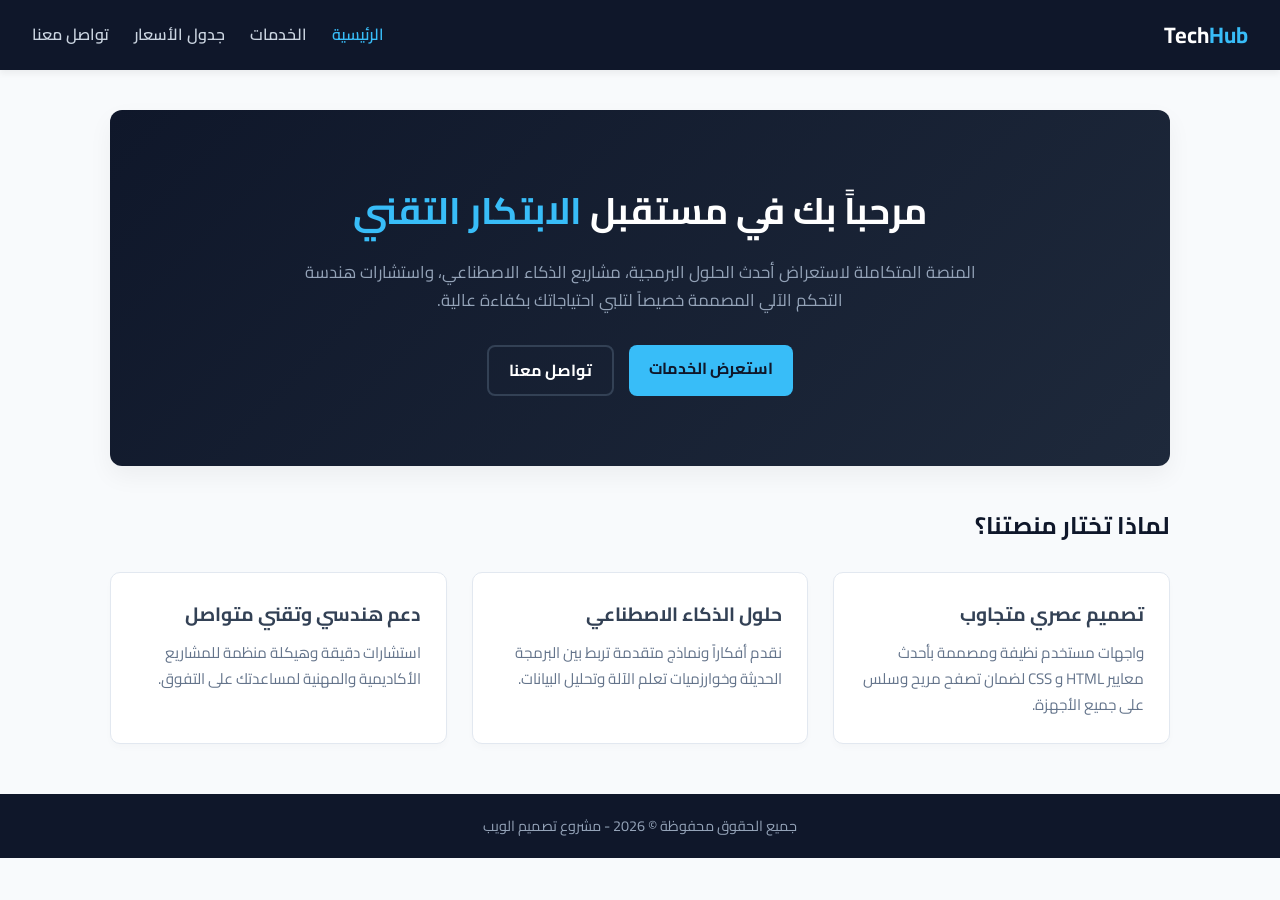
<file: My project/index.html>
<!DOCTYPE html>
<html lang="ar" dir="rtl">
<head>
    <meta charset="UTF-8">
    <meta name="viewport" content="width=device-width, initial-scale=1.0">
    <title>الرئيسية - منصة التقنية والذكاء الاصطناعي</title>
    <link href="https://fonts.googleapis.com/css2?family=Cairo:wght@400;600;700&display=swap" rel="stylesheet">
    <link rel="stylesheet" href="style.css">
</head>
<body>

    <!-- شريط التنقل الموحد -->
    <header class="site-header">
        <div class="logo">Tech<span>Hub</span></div>
        <nav class="top-nav">
            <a href="index.html" class="active">الرئيسية</a>
            <a href="services.html">الخدمات</a>
            <a href="pricing.html">جدول الأسعار</a>
            <a href="contact.html">تواصل معنا</a>
        </nav>
    </header>

    <!-- المحتوى الرئيسي -->
    <main class="main-container">
        
        <!-- قسم الهيرو الترحيبي الضخم -->
        <section class="hero-section">
            <h1 class="hero-title">مرحباً بك في مستقبل <span>الابتكار التقني</span></h1>
            <p class="hero-subtitle">المنصة المتكاملة لاستعراض أحدث الحلول البرمجية، مشاريع الذكاء الاصطناعي، واستشارات هندسة التحكم الآلي المصممة خصيصاً لتلبي احتياجاتك بكفاءة عالية.</p>
            <div class="hero-buttons">
                <a href="services.html" class="btn">استعرض الخدمات</a>
                <a href="contact.html" class="btn-outline">تواصل معنا</a>
            </div>
        </section>

        <!-- قسم نبذة عنا ومميزات المنصة -->
        <section style="margin-top: 40px;">
            <h2 style="margin-bottom: 20px;">لماذا تختار منصتنا؟</h2>
            <div class="features-grid">
                <div class="feature-box">
                    <h3>تصميم عصري متجاوب</h3>
                    <p>واجهات مستخدم نظيفة ومصممة بأحدث معايير HTML و CSS لضمان تصفح مريح وسلس على جميع الأجهزة.</p>
                </div>
                
                <div class="feature-box">
                    <h3>حلول الذكاء الاصطناعي</h3>
                    <p>نقدم أفكاراً ونماذج متقدمة تربط بين البرمجة الحديثة وخوارزميات تعلم الآلة وتحليل البيانات.</p>
                </div>
                
                <div class="feature-box">
                    <h3>دعم هندسي وتقني متواصل</h3>
                    <p>استشارات دقيقة وهيكلة منظمة للمشاريع الأكاديمية والمهنية لمساعدتك على التفوق.</p>
                </div>
            </div>
        </section>

    </main>

    <!-- تذييل الصفحة -->
    <footer class="site-footer">
        <p>جميع الحقوق محفوظة © 2026 - مشروع تصميم الويب</p>
    </footer>

</body>
</html>
</file>
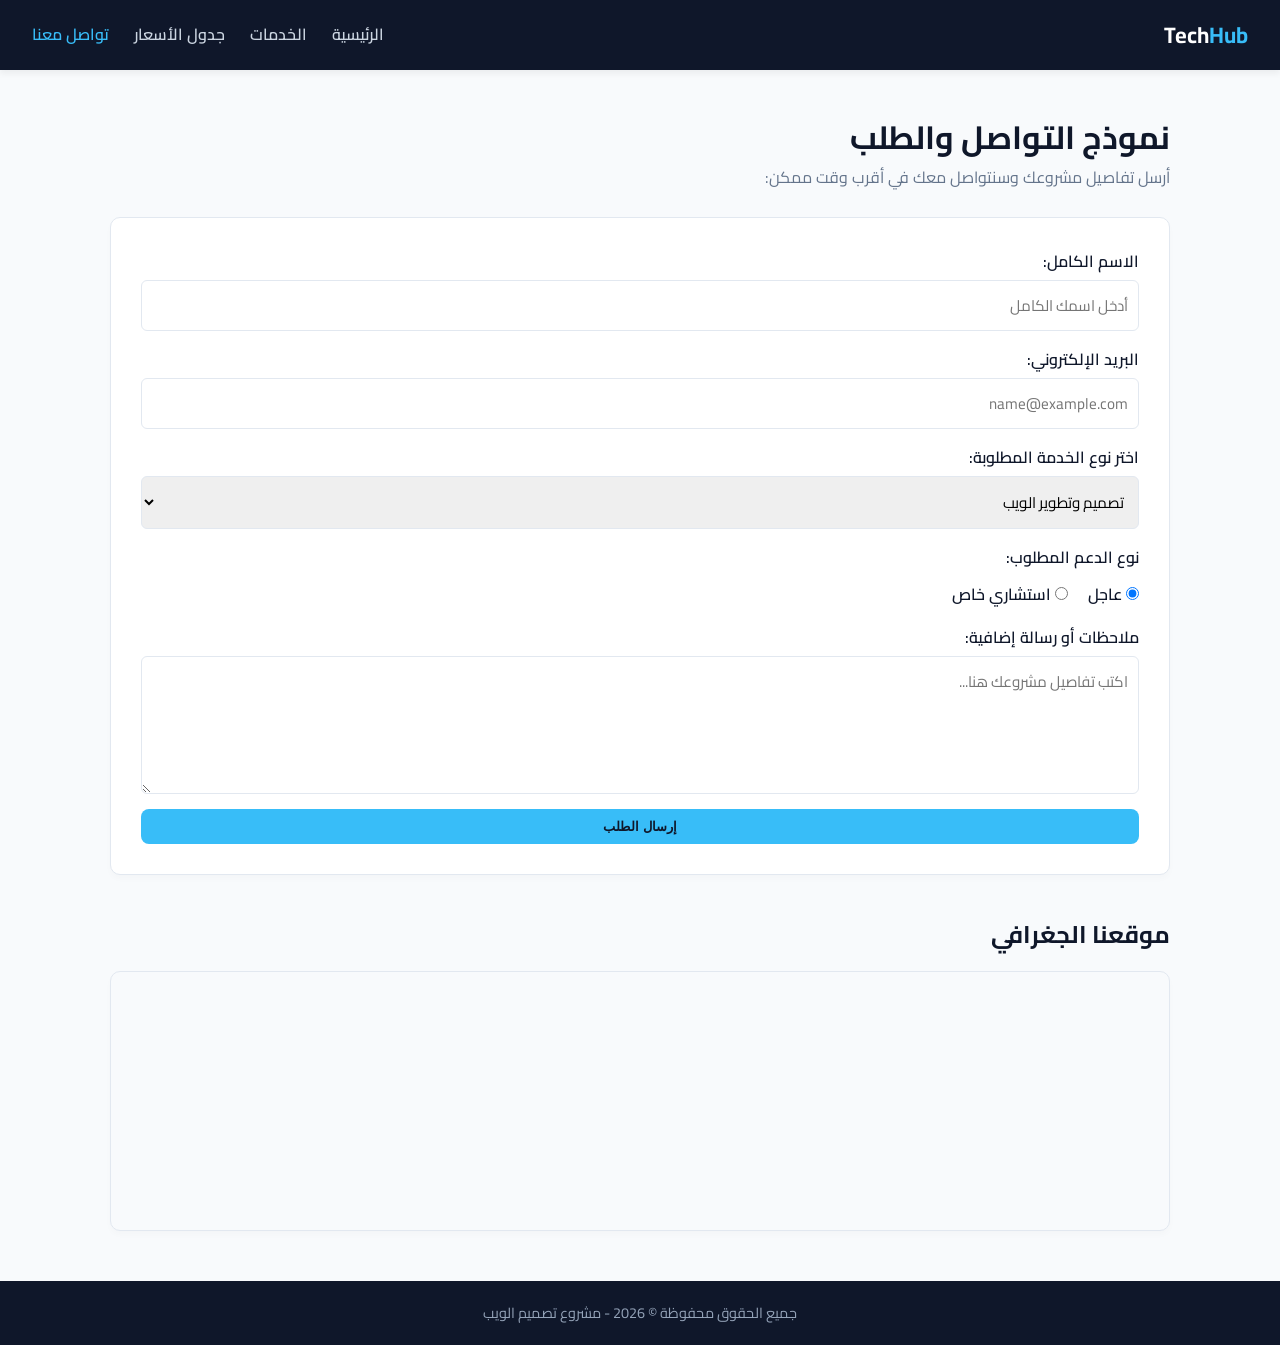
<file: My project/contact.html>
<!DOCTYPE html>
<html lang="ar" dir="rtl">
<head>
    <meta charset="UTF-8">
    <meta name="viewport" content="width=device-width, initial-scale=1.0">
    <title>تواصل معنا - منصة التقنية والذكاء الاصطناعي</title>
    <link href="https://fonts.googleapis.com/css2?family=Cairo:wght@400;600;700&display=swap" rel="stylesheet">
    <link rel="stylesheet" href="style.css">
</head>
<body>

    <header class="site-header">
        <div class="logo">Tech<span>Hub</span></div>
        <nav class="top-nav">
            <a href="index.html">الرئيسية</a>
            <a href="services.html">الخدمات</a>
            <a href="pricing.html">جدول الأسعار</a>
            <a href="contact.html" class="active">تواصل معنا</a>
        </nav>
    </header>

    <main class="main-container">
        <h1>نموذج التواصل والطلب</h1>
        <p style="color: #64748b; margin-bottom: 25px;">أرسل تفاصيل مشروعك وسنتواصل معك في أقرب وقت ممكن:</p>

        <!-- نموذج التواصل التفاعلي المتكامل -->
        <form class="contact-form" action="#" method="POST">
            
            <div class="form-group">
                <label for="fullname">الاسم الكامل:</label>
                <input type="text" id="fullname" name="fullname" required placeholder="أدخل اسمك الكامل">
            </div>

            <div class="form-group">
                <label for="email">البريد الإلكتروني:</label>
                <input type="email" id="email" name="email" required placeholder="name@example.com">
            </div>

            <div class="form-group">
                <label for="service-select">اختر نوع الخدمة المطلوبة:</label>
                <select id="service-select" name="service">
                    <option value="web">تصميم وتطوير الويب</option>
                    <option value="ai">نماذج الذكاء الاصطناعي</option>
                    <option value="control">أنظمة التحكم الآلي</option>
                    <option value="consulting">استشارات تقنية</option>
                </select>
            </div>

            <div class="form-group">
                <label>نوع الدعم المطلوب:</label>
                <div class="radio-group">
                    <label><input type="radio" name="support" value="standard" checked> عاجل</label>
                    <label><input type="radio" name="support" value="vip"> استشاري خاص</label>
                </div>
            </div>

            <div class="form-group">
                <label for="message">ملاحظات أو رسالة إضافية:</label>
                <textarea id="message" name="message" rows="4" placeholder="اكتب تفاصيل مشروعك هنا..."></textarea>
            </div>

            <button type="submit" class="btn" style="width: 100%;">إرسال الطلب</button>
        </form>

        <!-- قسم الخريطة عبر iframe -->
        <section style="margin-top: 40px;">
            <h2 style="margin-bottom: 15px;">موقعنا الجغرافي</h2>
            <div style="border-radius: 10px; overflow: hidden; border: 1px solid var(--border-color); box-shadow: 0 4px 6px rgba(0,0,0,0.02);">
                <iframe src="https://www.google.com/maps/embed?pb=!1m18!1m12!1m3!1d3821.4!2d44.2!3d15.35!2m3!1f0!2f0!3f0!3m2!1f1024!2f768!4f13.1!3m3!1m2!1s0x0%3A0x0!2sMTXCsDIxJzAwLjAiTiA0NMKwMTInMDAuMCJF!5e0!3m2!1sar!2s!4v1600000000000!5m2!1sar!2s" width="100%" height="250" style="border:0;" allowfullscreen="" loading="lazy"></iframe>
            </div>
        </section>
    </main>

    <footer class="site-footer">
        <p>جميع الحقوق محفوظة © 2026 - مشروع تصميم الويب</p>
    </footer>

</body>
</html>
</file>
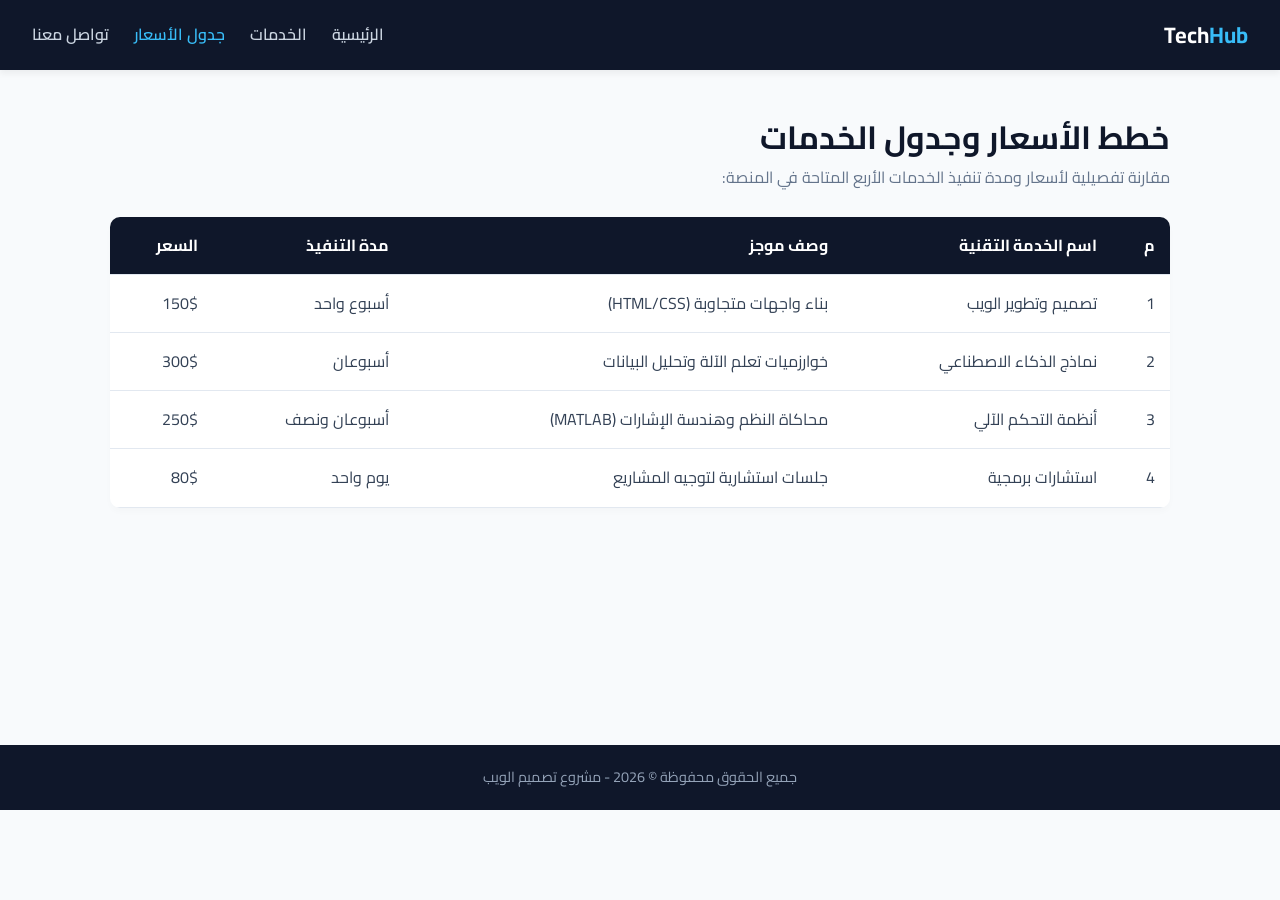
<file: My project/pricing.html>
<!DOCTYPE html>
<html lang="ar" dir="rtl">
<head>
    <meta charset="UTF-8">
    <meta name="viewport" content="width=device-width, initial-scale=1.0">
    <title>جدول الأسعار - منصة التقنية والذكاء الاصطناعي</title>
    <link href="https://fonts.googleapis.com/css2?family=Cairo:wght@400;600;700&display=swap" rel="stylesheet">
    <link rel="stylesheet" href="style.css">
</head>
<body>

    <header class="site-header">
        <div class="logo">Tech<span>Hub</span></div>
        <nav class="top-nav">
            <a href="index.html">الرئيسية</a>
            <a href="services.html">الخدمات</a>
            <a href="pricing.html" class="active">جدول الأسعار</a>
            <a href="contact.html">تواصل معنا</a>
        </nav>
    </header>

    <main class="main-container">
        <h1>خطط الأسعار وجدول الخدمات</h1>
        <p style="color: #64748b; margin-bottom: 25px;">مقارنة تفصيلية لأسعار ومدة تنفيذ الخدمات الأربع المتاحة في المنصة:</p>

        <!-- جدول HTML منظم ومطابق للخدمات الأربع -->
        <table class="styled-table">
            <thead>
                <tr>
                    <th>م</th>
                    <th>اسم الخدمة التقنية</th>
                    <th>وصف موجز</th>
                    <th>مدة التنفيذ</th>
                    <th>السعر</th>
                </tr>
            </thead>
            <tbody>
                <tr>
                    <td>1</td>
                    <td>تصميم وتطوير الويب</td>
                    <td>بناء واجهات متجاوبة (HTML/CSS)</td>
                    <td>أسبوع واحد</td>
                    <td>150$</td>
                </tr>
                <tr>
                    <td>2</td>
                    <td>نماذج الذكاء الاصطناعي</td>
                    <td>خوارزميات تعلم الآلة وتحليل البيانات</td>
                    <td>أسبوعان</td>
                    <td>300$</td>
                </tr>
                <tr>
                    <td>3</td>
                    <td>أنظمة التحكم الآلي</td>
                    <td>محاكاة النظم وهندسة الإشارات (MATLAB)</td>
                    <td>أسبوعان ونصف</td>
                    <td>250$</td>
                </tr>
                <tr>
                    <td>4</td>
                    <td>استشارات برمجية</td>
                    <td>جلسات استشارية لتوجيه المشاريع</td>
                    <td>يوم واحد</td>
                    <td>80$</td>
                </tr>
            </tbody>
        </table>
    </main>

    <footer class="site-footer">
        <p>جميع الحقوق محفوظة © 2026 - مشروع تصميم الويب</p>
    </footer>

</body>
</html>
</file>
<file: My project/style.css>
/* --- إعدادات عامة وتصميم الهوية البصرية --- */
:root {
    --primary-color: #0f172a;
    --accent-color: #38bdf8;
    --bg-color: #f8fafc;
    --text-color: #334155;
    --card-bg: #ffffff;
    --border-color: #e2e8f0;
}

* {
    box-sizing: border-box;
    margin: 0;
    padding: 0;
}

body {
    font-family: 'Cairo', Tahoma, sans-serif;
    background-color: var(--bg-color);
    color: var(--text-color);
    line-height: 1.7;
}

/* شريط التنقل العلوي (Navbar) الموحد */
.site-header {
    background-color: var(--primary-color);
    color: #fff;
    padding: 1rem 2rem;
    display: flex;
    justify-content: space-between;
    align-items: center;
    position: sticky;
    top: 0;
    z-index: 1000;
    box-shadow: 0 4px 6px rgba(0,0,0,0.05);
}

.logo {
    font-size: 1.4rem;
    font-weight: bold;
}

.logo span {
    color: var(--accent-color);
}

.top-nav {
    display: flex;
    gap: 25px;
}

.top-nav a {
    color: #cbd5e1;
    text-decoration: none;
    font-weight: 600;
    transition: color 0.3s;
}

.top-nav a:hover, .top-nav a.active {
    color: var(--accent-color);
}

/* الحاوية العامة للصفحات */
.main-container {
    max-width: 1100px;
    margin: 40px auto;
    padding: 0 20px;
    min-height: 65vh;
}

h1, h2 {
    color: var(--primary-color);
}

/* --- تصميم الصفحة الرئيسية (Hero & Features) --- */
.hero-section {
    background: linear-gradient(135deg, #0f172a 0%, #1e293b 100%);
    color: #fff;
    padding: 70px 30px;
    text-align: center;
    border-radius: 12px;
    margin-bottom: 40px;
    box-shadow: 0 10px 25px rgba(0, 0, 0, 0.05);
}

.hero-title {
    font-size: 2.3rem;
    font-weight: 700;
    margin-bottom: 15px;
    color: #ffffff;
}

.hero-title span {
    color: var(--accent-color);
}

.hero-subtitle {
    font-size: 1.05rem;
    color: #94a3b8;
    max-width: 700px;
    margin: 0 auto 30px auto;
}

.hero-buttons {
    display: flex;
    justify-content: center;
    gap: 15px;
}

.features-grid {
    display: grid;
    grid-template-columns: repeat(auto-fit, minmax(300px, 1fr));
    gap: 25px;
    margin-top: 25px;
}

.feature-box {
    background: var(--card-bg);
    padding: 25px;
    border-radius: 10px;
    border: 1px solid var(--border-color);
    box-shadow: 0 4px 6px rgba(0,0,0,0.02);
    transition: transform 0.3s ease;
}

.feature-box:hover {
    transform: translateY(-5px);
    border-color: var(--accent-color);
}

.feature-box h3 {
    margin-bottom: 10px;
    font-size: 1.2rem;
}

.feature-box p {
    color: #64748b;
    font-size: 0.95rem;
}

/* --- تصميم صفحة الخدمات (Cards Grid) --- */
.cards-grid {
    display: grid;
    grid-template-columns: repeat(auto-fit, minmax(240px, 1fr));
    gap: 20px;
    margin-top: 20px;
}

.card {
    background: var(--card-bg);
    border: 1px solid var(--border-color);
    border-radius: 10px;
    overflow: hidden;
    box-shadow: 0 4px 6px rgba(0,0,0,0.02);
    display: flex;
    flex-direction: column;
    transition: transform 0.3s;
}

.card:hover {
    transform: translateY(-5px);
}

.card img {
    width: 100%;
    height: 150px;
    object-fit: cover;
}

.card-body {
    padding: 20px;
    display: flex;
    flex-direction: column;
    gap: 10px;
    flex-grow: 1;
}

.card-title {
    font-size: 1.1rem;
    color: var(--primary-color);
}

.card-desc {
    font-size: 0.9rem;
    color: #64748b;
    flex-grow: 1;
}

.card-price {
    font-weight: bold;
    color: #059669;
    font-size: 1.05rem;
}

/* --- الأزرار العامة --- */
.btn {
    display: inline-block;
    background-color: var(--accent-color);
    color: var(--primary-color);
    text-align: center;
    padding: 10px 20px;
    border-radius: 8px;
    text-decoration: none;
    font-weight: bold;
    border: none;
    cursor: pointer;
    transition: all 0.3s;
}

.btn:hover {
    background-color: #0284c7;
    color: #fff;
}

.btn-outline {
    background-color: transparent;
    color: #fff;
    border: 2px solid #334155;
    padding: 10px 20px;
    border-radius: 8px;
    text-decoration: none;
    font-weight: bold;
    transition: all 0.3s;
}

.btn-outline:hover {
    border-color: var(--accent-color);
    color: var(--accent-color);
}

/* --- تصميم الجدول (Pricing Table) --- */
.styled-table {
    width: 100%;
    border-collapse: collapse;
    background: var(--card-bg);
    border-radius: 10px;
    overflow: hidden;
    box-shadow: 0 4px 6px rgba(0,0,0,0.02);
    margin-top: 20px;
}

.styled-table th, .styled-table td {
    padding: 15px;
    text-align: right;
    border-bottom: 1px solid var(--border-color);
}

.styled-table th {
    background-color: var(--primary-color);
    color: white;
}

/* --- تصميم نموذج التواصل (Contact Form) --- */
.contact-form {
    background: var(--card-bg);
    padding: 30px;
    border-radius: 10px;
    border: 1px solid var(--border-color);
    display: flex;
    flex-direction: column;
    gap: 15px;
    box-shadow: 0 4px 6px rgba(0,0,0,0.02);
}

.form-group {
    display: flex;
    flex-direction: column;
    gap: 5px;
}

.form-group label {
    font-weight: 600;
    color: var(--primary-color);
}

.form-group input, .form-group select, .form-group textarea {
    padding: 10px;
    border: 1px solid var(--border-color);
    border-radius: 6px;
    font-family: inherit;
    font-size: 0.95rem;
}

.form-group input:focus, .form-group select:focus, .form-group textarea:focus {
    outline: none;
    border-color: var(--accent-color);
}

.radio-group {
    display: flex;
    gap: 20px;
    align-items: center;
    margin-top: 5px;
}

/* التوتر (Footer) */
.site-footer {
    text-align: center;
    padding: 20px;
    background-color: var(--primary-color);
    color: #94a3b8;
    margin-top: 50px;
    font-size: 0.9rem;
}

/* تصميم متجاوب للشاشات الصغيرة */
@media (max-width: 768px) {
    .top-nav {
        flex-direction: column;
        gap: 10px;
    }
    .site-header {
        flex-direction: column;
        gap: 10px;
        text-align: center;
    }
}
</file>
